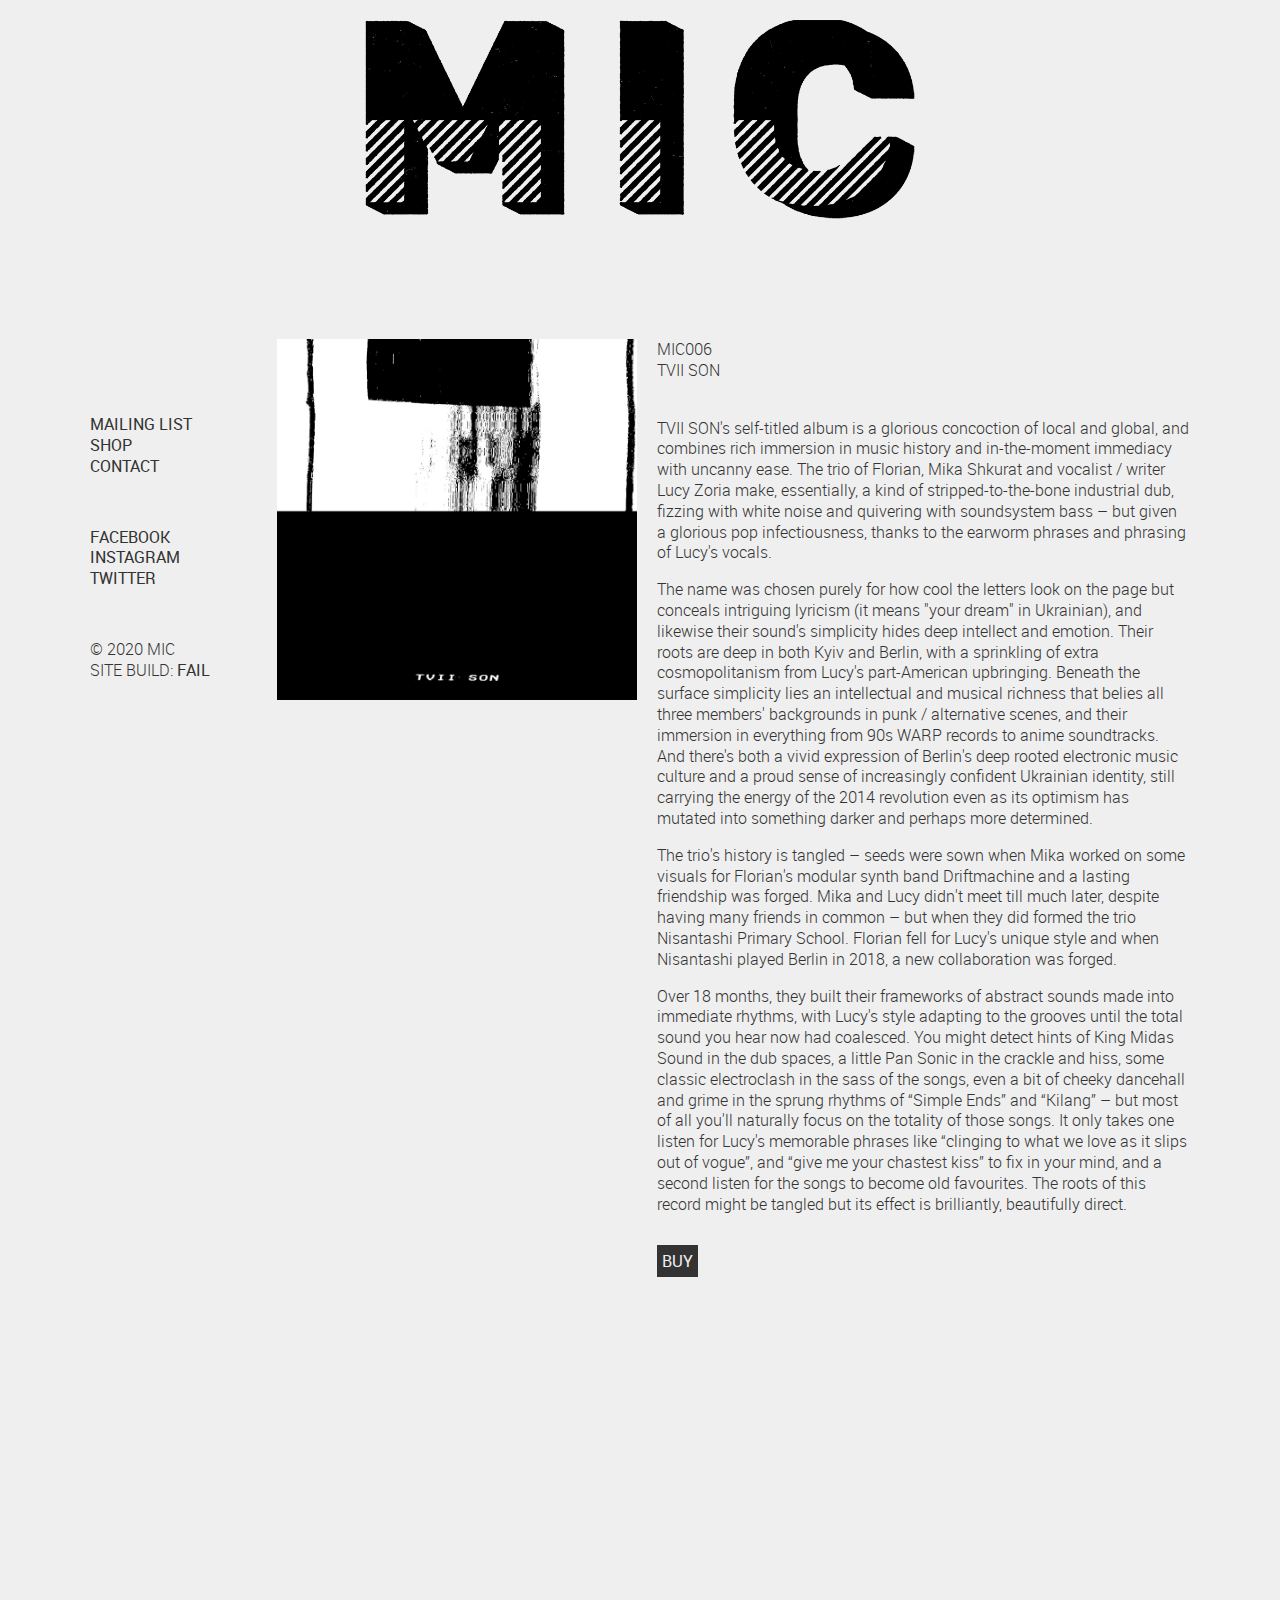
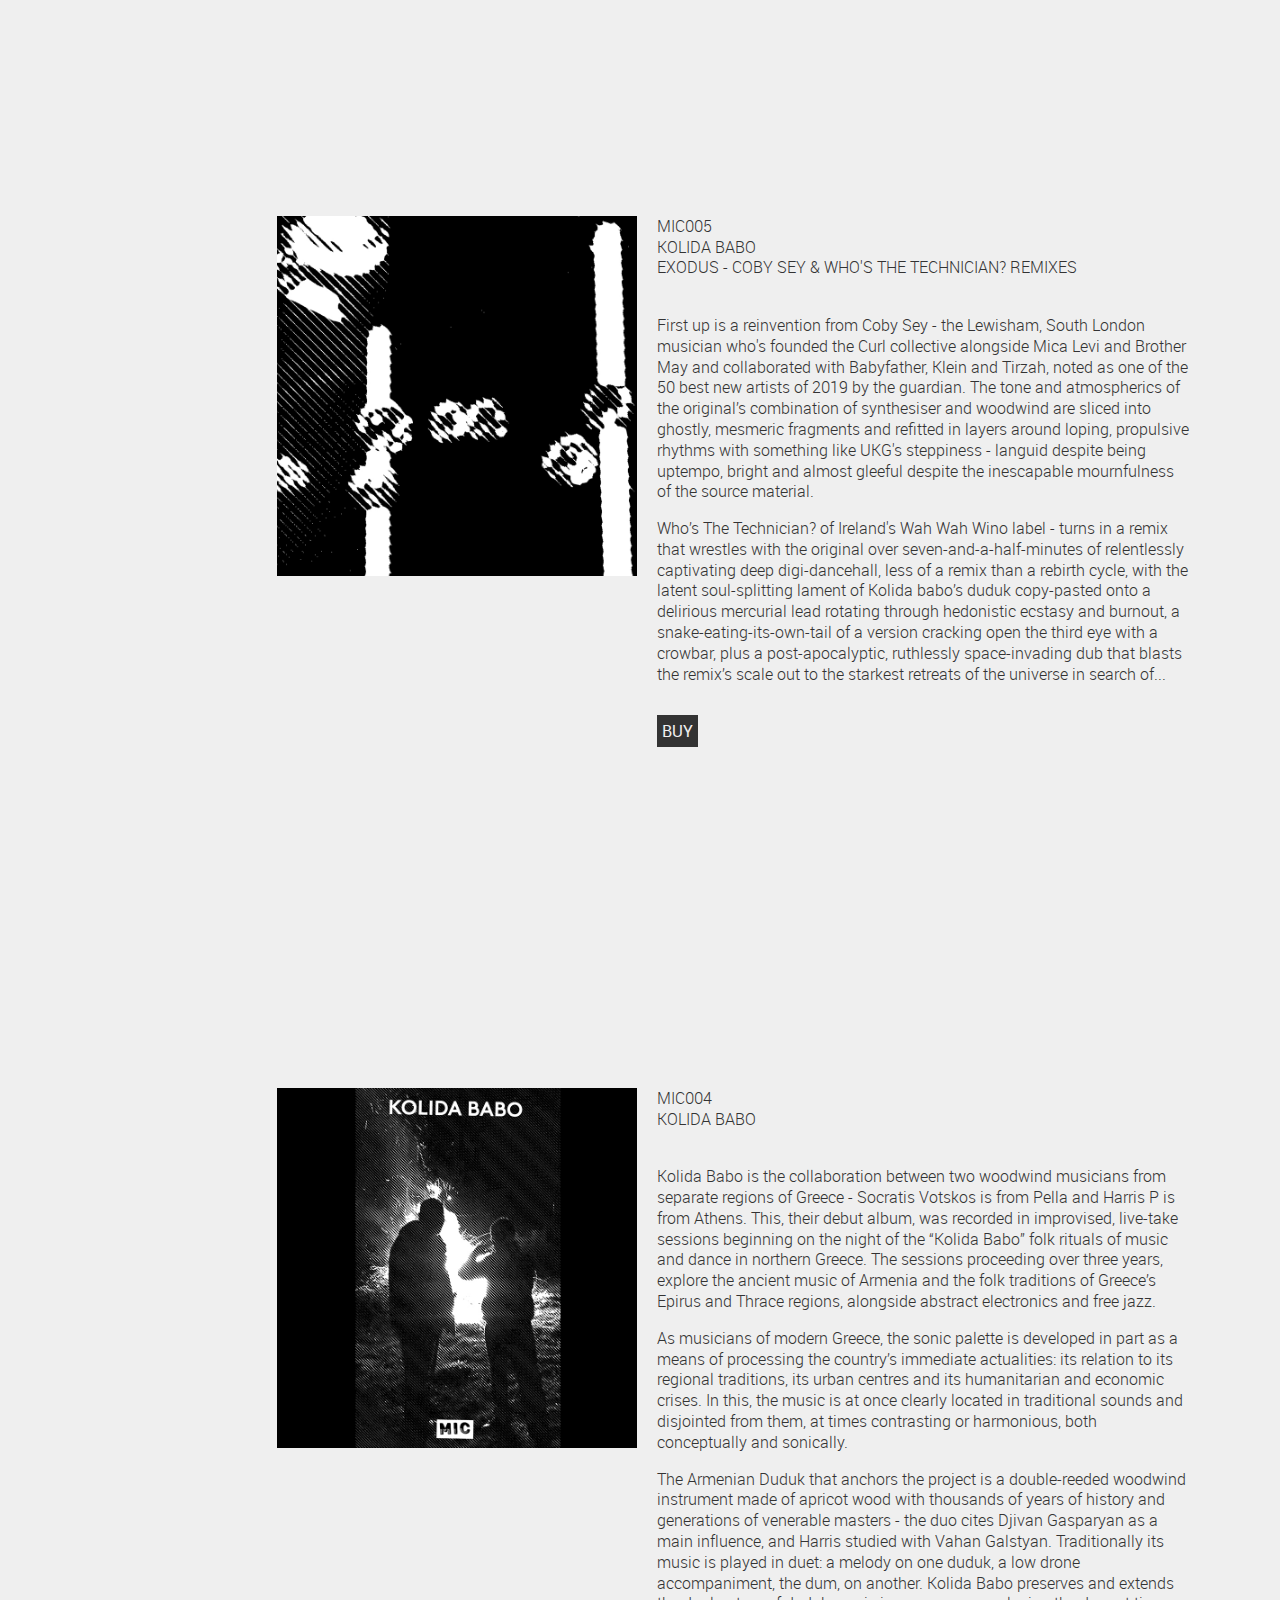
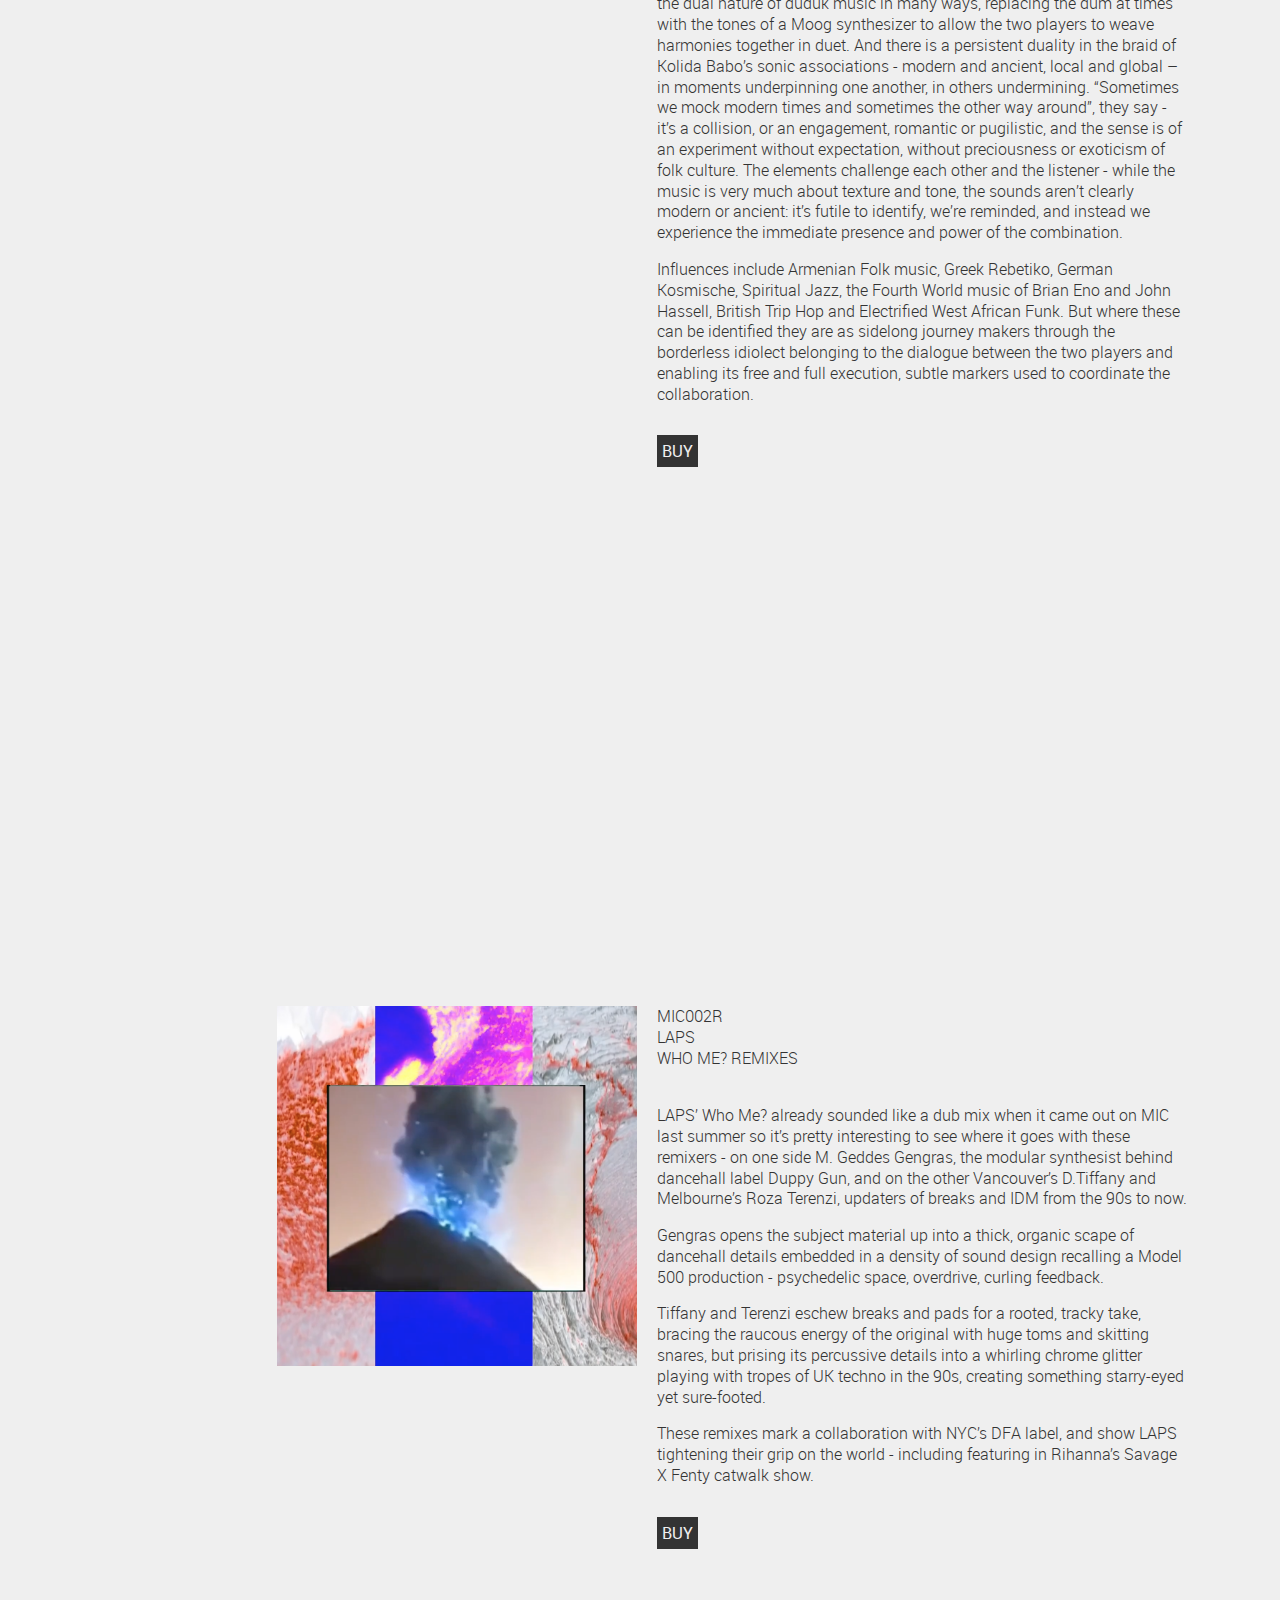
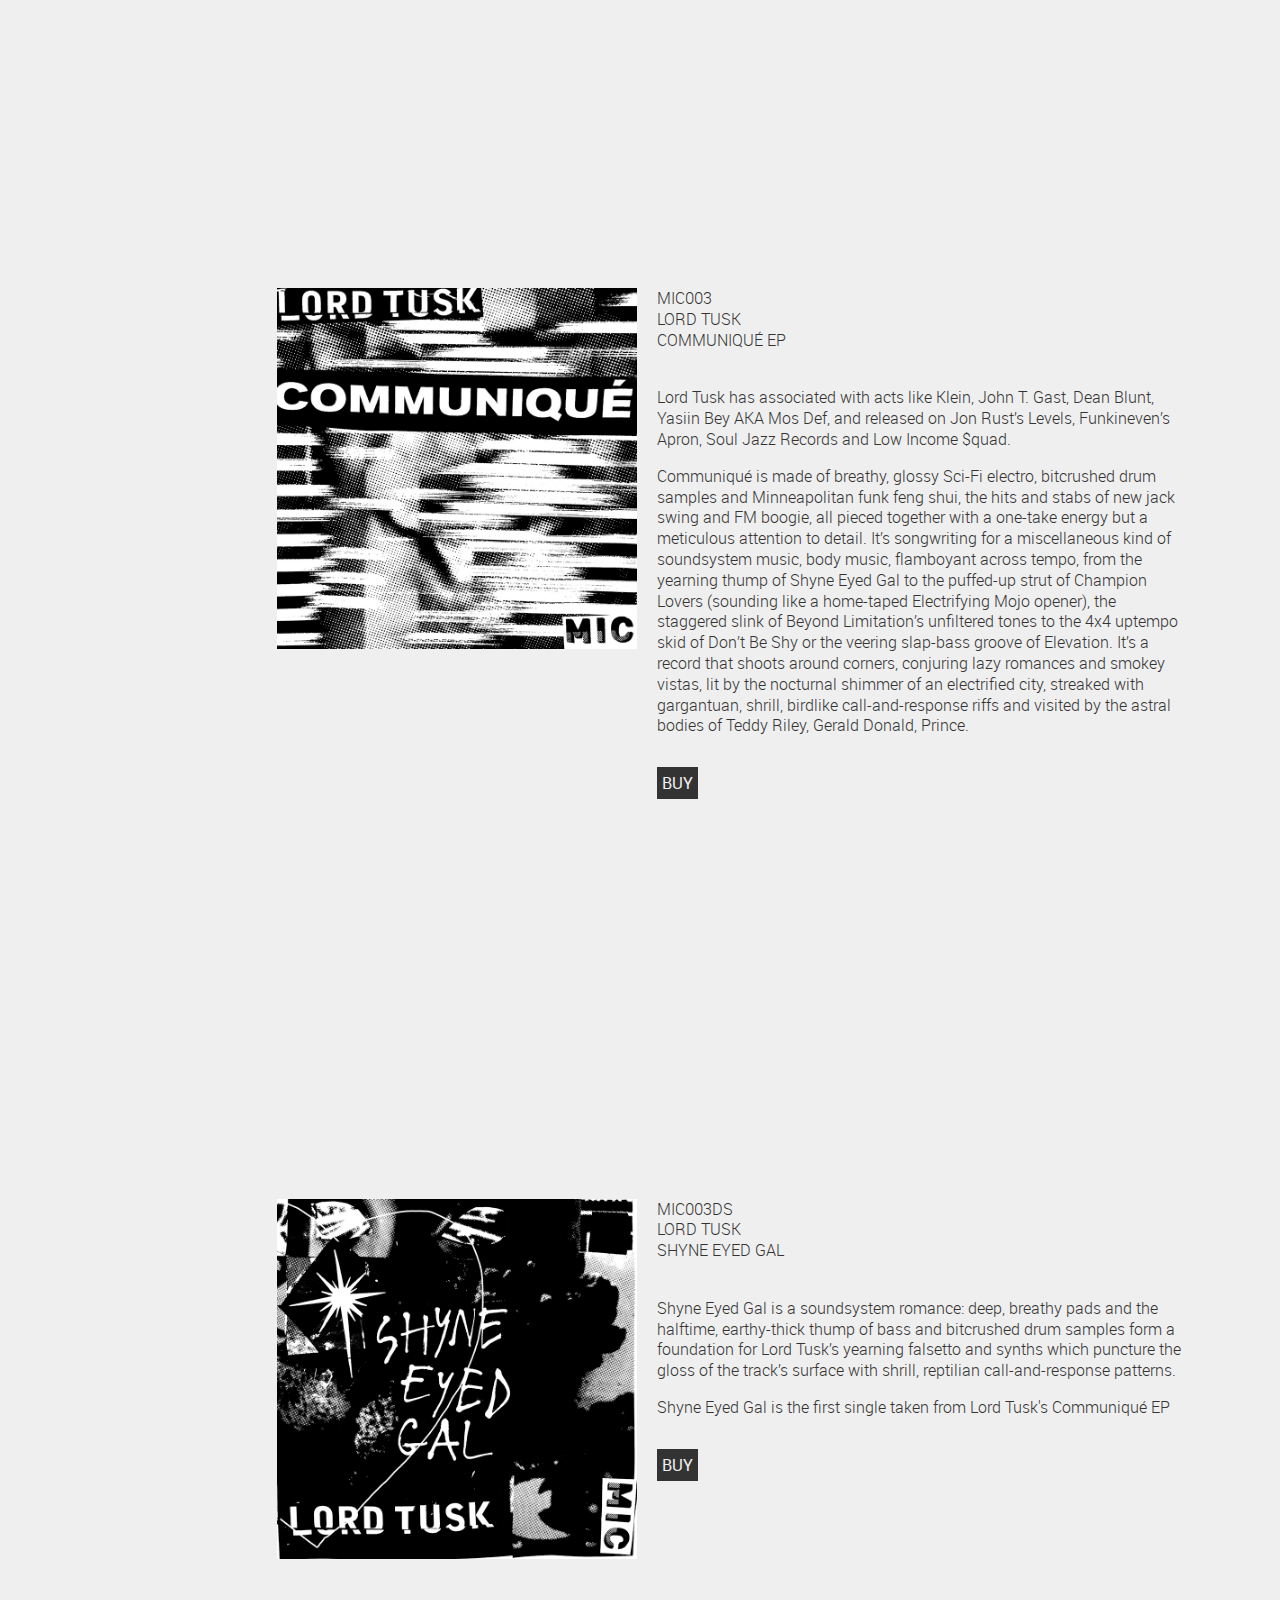
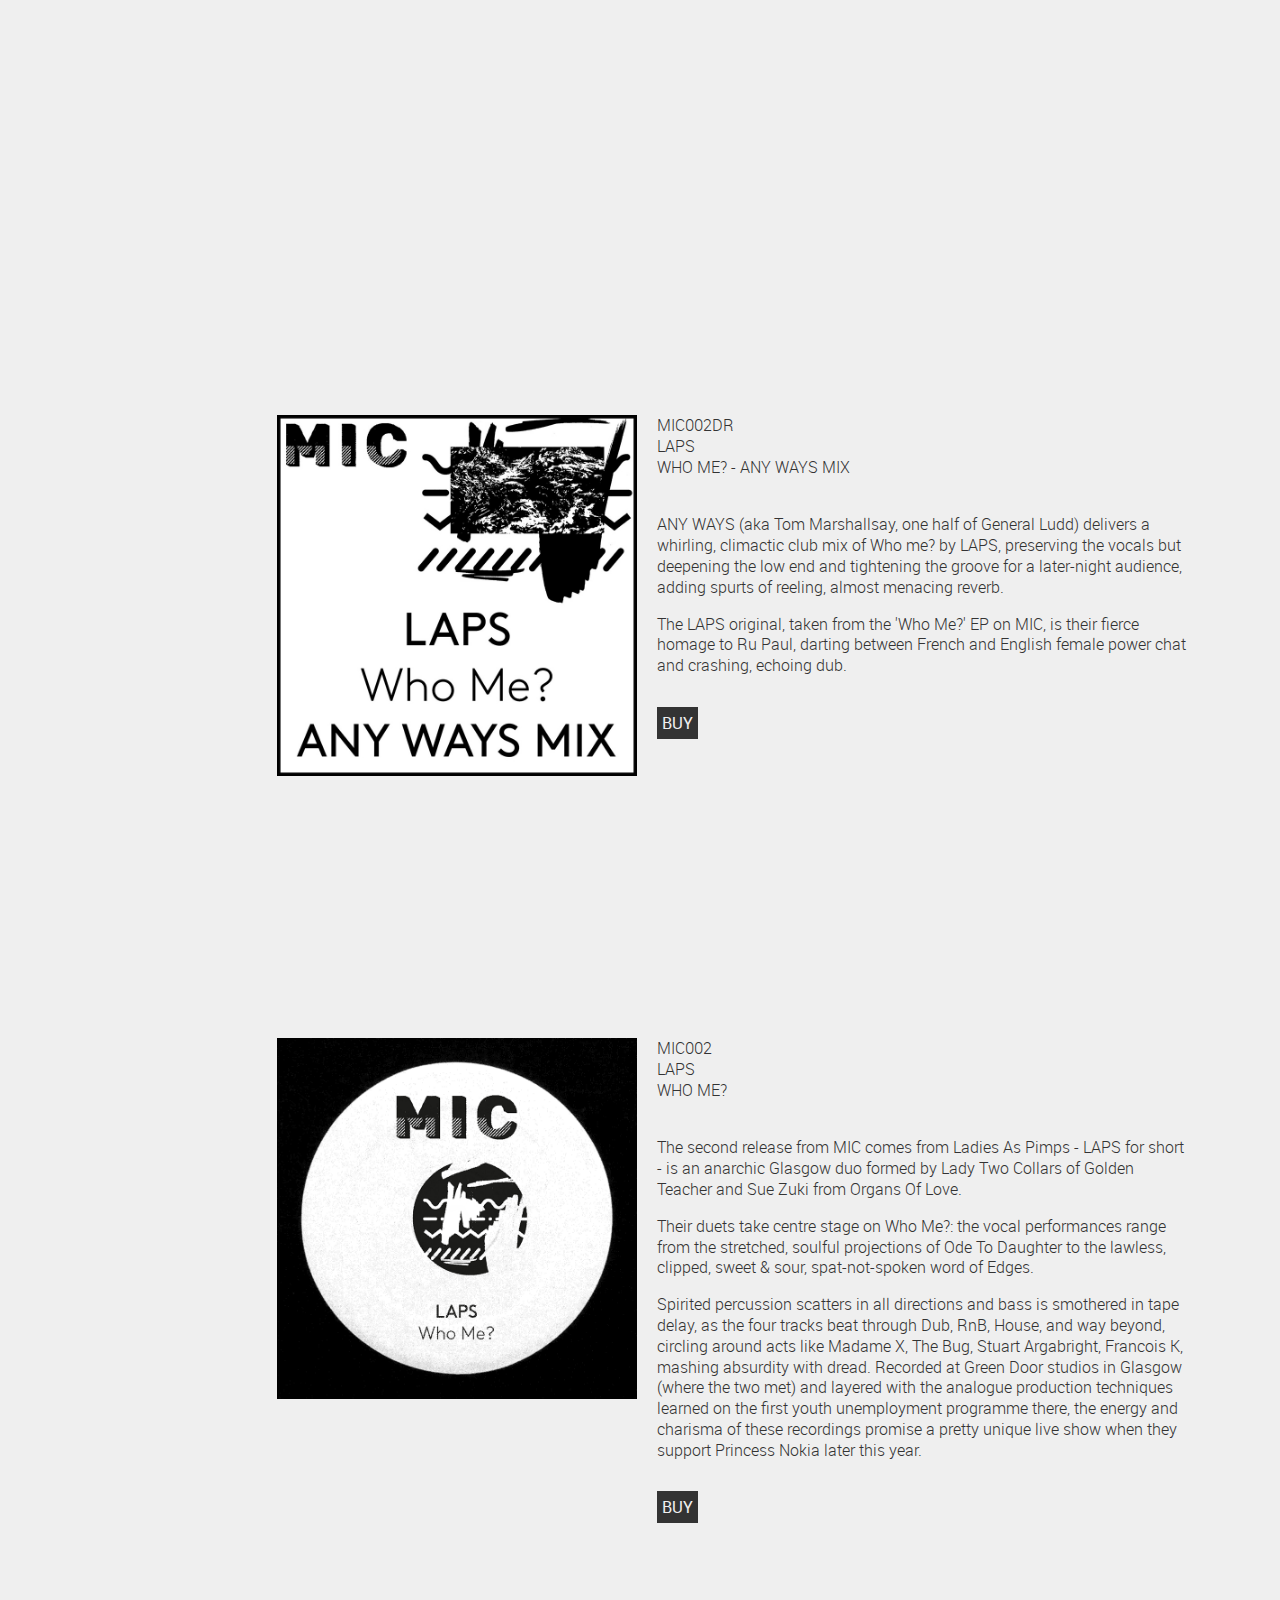
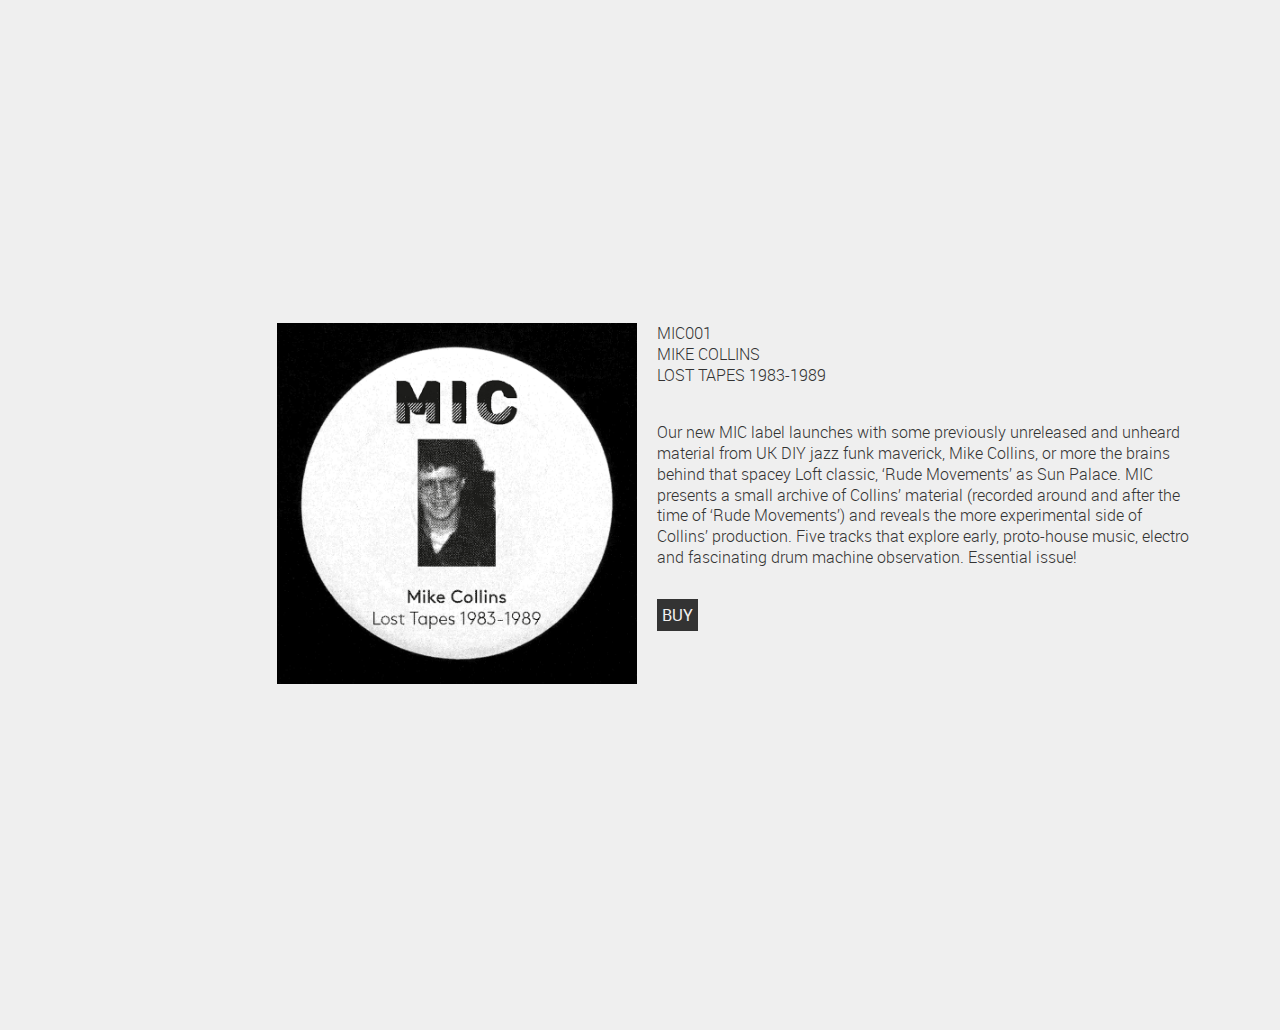
<file: index.html>
<!doctype html>
<html lang="en">
<head>

<meta http-equiv="X-UA-Compatible" content="IE=edge" />
<meta name="viewport" content="width=device-width, maximum-scale=1.0" />
<meta http-equiv="Content-Type" content="text/html;charset=UTF-8" />

<meta name="author" content="Nicole McKenzie" />
<meta name="description" content="Music Inspires Change, generally known as MIC, is an independent record label based in London, UK." />
<meta name="keywords" content="music inspires change, mic, bands, recording, records, independent, music, london record label,  sunpalace, sun palace, mike collins, laps, ladies as pimps, cherrie flava, post punk, electro, house, electronic, dub" />
<meta name="generator" content="MIC" />

<link rel="shortcut icon" href="assets/icons/favicon.ico" type="image/x-icon" />
<link rel="apple-touch-icon" sizes="57x57" href="assets/icons/apple-touch-icon-57x57.png" />
<link rel="apple-touch-icon" sizes="60x60" href="assets/icons/apple-touch-icon-60x60.png" />
<link rel="apple-touch-icon" sizes="72x72" href="assets/icons/apple-touch-icon-72x72.png" />
<link rel="apple-touch-icon" sizes="76x76" href="assets/icons/apple-touch-icon-76x76.png" />
<link rel="apple-touch-icon" sizes="114x114" href="assets/icons/apple-touch-icon-114x114.png" />
<link rel="apple-touch-icon" sizes="120x120" href="assets/icons/apple-touch-icon-120x120.png" />
<link rel="apple-touch-icon" sizes="144x144" href="assets/icons/apple-touch-icon-144x144.png" />
<link rel="apple-touch-icon" sizes="152x152" href="assets/icons/apple-touch-icon-152x152.png" />
<link rel="apple-touch-icon" sizes="180x180" href="assets/icons/apple-touch-icon-180x180.png" />
<link rel="icon" type="image/png" href="assets/icons/favicon-16x16.png" sizes="16x16" />
<link rel="icon" type="image/png" href="assets/icons/favicon-32x32.png" sizes="32x32" />
<link rel="icon" type="image/png" href="assets/icons/favicon-96x96.png" sizes="96x96" />
<link rel="icon" type="image/png" href="assets/icons/android-chrome-192x192.png" sizes="192x192" />
<meta name="msapplication-square70x70logo" content="assets/icons/smalltile.png" />
<meta name="msapplication-square150x150logo" content="assets/icons/mediumtile.png" />
<meta name="msapplication-wide310x150logo" content="assets/icons/widetile.png" />
<meta name="msapplication-square310x310logo" content="assets/icons/largetile.png" />

<link rel="stylesheet" type="text/css" href="assets/css/jquery.modal.min.css" />
<link rel="stylesheet" type="text/css" href="assets/css/musicinspireschange-min.css" />
<link rel="stylesheet" type="text/css" href="assets/css/musicinspireschange-max.css" />

<link rel="stylesheet" type="text/css" href="assets/css/jquery.modal.min.css" />
<link rel="stylesheet" type="text/css" href="assets/css/musicinspireschange-min.css" />
<link rel="stylesheet" type="text/css" href="assets/css/musicinspireschange-max.css" />
<link href="//cdn-images.mailchimp.com/embedcode/classic-10_7.css" rel="stylesheet" type="text/css">

<title>MIC</title>

<script src="https://ajax.googleapis.com/ajax/libs/jquery/3.1.0/jquery.min.js"></script>
<script src="assets/js/jquery.modal.min.js" type="text/javascript" charset="utf-8"></script>
<script>
(function(i,s,o,g,r,a,m){i['GoogleAnalyticsObject']=r;i[r]=i[r]||function(){
(i[r].q=i[r].q||[]).push(arguments)},i[r].l=1*new Date();a=s.createElement(o),
m=s.getElementsByTagName(o)[0];a.async=1;a.src=g;m.parentNode.insertBefore(a,m)
})(window,document,'script','https://www.google-analytics.com/analytics.js','ga');

ga('create', 'UA-89165474-1', 'auto');
ga('send', 'pageview');

</script>
</head>
<body class="container">


	<nav class="grid grid-pad">
	<figure class="col-12-12">
	<img src="assets/img/mic-nav-logo.png" alt="Music Inspires Change" />
	</figure>
	</nav>


	<main class="grid grid-pad">

		<div class="col-2-12">
		<aside>
		<p><a href="#mc_embed_signup" rel="modal:open">MAILING LIST</a> <br/>
		<a href="https://musicinspireschange.bandcamp.com">SHOP</a> <br/>
		<a href="mailto:micrecordsofficial@gmail.com">CONTACT</a></p>

		<p><a href="https://www.facebook.com/micrecordsofficial/">FACEBOOK</a><br/>
		<a href="https://www.instagram.com/micrecords/">INSTAGRAM</a><br/>
		<a href="https://twitter.com/recordsmic">TWITTER</a></p>

		<p class="mic-credits">&copy; 2020 MIC<br/>
		SITE BUILD: <a href="http://designbyfail.com">FAIL</a></p>
		</aside>
		</div>
		
		<div class="col-10-12">
			<article> <!-- Copy and paste from here.... -->

				<div class="col-5-12">
				<figure><img src="assets/img/mic-mic006-stamp.jpg" alt="Tvii Son" /></figure>
				</div>
	
				<div class="col-7-12">
				MIC006<br/>
				TVII SON<br/>
				<br/>

				<p>TVII SON's self-titled album is a glorious concoction of local and global, and combines rich immersion in music history and in-the-moment immediacy with uncanny ease. The trio of Florian, Mika Shkurat and vocalist / writer Lucy Zoria make, essentially, a kind of stripped-to-the-bone industrial dub, fizzing with white noise and quivering with soundsystem bass – but given a glorious pop infectiousness, thanks to the earworm phrases and phrasing of Lucy's vocals.</p>
				
				<p>The name was chosen purely for how cool the letters look on the page but conceals intriguing lyricism (it means "your dream" in Ukrainian), and likewise their sound's simplicity hides deep intellect and emotion. Their roots are deep in both Kyiv and Berlin, with a sprinkling of extra cosmopolitanism from Lucy's part-American upbringing. Beneath the surface simplicity lies an intellectual and musical richness that belies all three members' backgrounds in punk / alternative scenes, and their immersion in everything from 90s WARP records to anime soundtracks. And there's both a vivid expression of Berlin's deep rooted electronic music culture and a proud sense of increasingly confident Ukrainian identity, still carrying the energy of the 2014 revolution even as its optimism has mutated into something darker and perhaps more determined.</p>

				<p>The trio's history is tangled – seeds were sown when Mika worked on some visuals for Florian's modular synth band Driftmachine and a lasting friendship was forged. Mika and Lucy didn't meet till much later, despite having many friends in common – but when they did formed the trio Nisantashi Primary School. Florian fell for Lucy's unique style and when Nisantashi played Berlin in 2018, a new collaboration was forged.<p>
					
				<p>Over 18 months, they built their frameworks of abstract sounds made into immediate rhythms, with Lucy's style adapting to the grooves until the total sound you hear now had coalesced. You might detect hints of King Midas Sound in the dub spaces, a little Pan Sonic in the crackle and hiss, some classic electroclash in the sass of the songs, even a bit of cheeky dancehall and grime in the sprung rhythms of “Simple Ends” and “Kilang” – but most of all you'll naturally focus on the totality of those songs. It only takes one listen for Lucy's memorable phrases like “clinging to what we love as it slips out of vogue”, and “give me your chastest kiss” to fix in your mind, and a second listen for the songs to become old favourites. The roots of this record might be tangled but its effect is brilliantly, beautifully direct.</p>
				<br/>
				<a href="http://tviison.bandcamp.com/album/tvii-son">BUY</a>	
				<br/>
				<iframe style="border: 0; width: 100%; height: 439px;" src="https://bandcamp.com/EmbeddedPlayer/album=4101269728/size=large/bgcol=ffffff/linkcol=0687f5/artwork=none/transparent=true/tracklist=true/tracks=637708413,3210900998,3485579792,4291206337,2821998010/esig=f4c50a514912cf5889d704bef4211029/" seamless><a href="http://tviison.bandcamp.com/album/tvii-son">Tvii Son by Tvii Son</a></iframe>
				
				</div>
		
			</article> <!-- ...to here for a new release -->

		<article> <!-- Copy and paste from here.... -->

			<div class="col-5-12">
			<figure><img src="assets/img/mic-mic005-stamp.jpg" alt="Kolida Babo" /></figure>
			</div>

			<div class="col-7-12">
			MIC005<br/>
			KOLIDA BABO<br/>
			EXODUS - COBY SEY & WHO'S THE TECHNICIAN? REMIXES<br/>
			<br/>

			<p>First up is a reinvention from Coby Sey - the Lewisham, South London musician who's founded the Curl collective alongside Mica Levi and Brother May and collaborated with Babyfather, Klein and Tirzah, noted as one of the 50 best new artists of 2019 by the guardian. The tone and atmospherics of the original’s combination of synthesiser and woodwind are sliced into ghostly, mesmeric fragments and refitted in layers around loping, propulsive rhythms with something like UKG's steppiness - languid despite being uptempo, bright and almost gleeful despite the inescapable mournfulness of the source material.</p>

			<p>Who’s The Technician? of Ireland's Wah Wah Wino label - turns in a remix that wrestles with the original over seven-and-a-half-minutes of relentlessly captivating deep digi-dancehall, less of a remix than a rebirth cycle, with the latent soul-splitting lament of Kolida babo’s duduk copy-pasted onto a delirious mercurial lead rotating through hedonistic ecstasy and burnout, a snake-eating-its-own-tail of a version cracking open the third eye with a crowbar, plus a post-apocalyptic, ruthlessly space-invading dub that blasts the remix’s scale out to the starkest retreats of the universe in search of...</p>

			<br/>
			<a href="https://kolidababo.bandcamp.com/album/exodus-coby-sey-whos-the-technician-remixes">BUY</a>	
			<br/>
			<iframe style="border: 0; width: 100%; height: 241px;" src="https://bandcamp.com/EmbeddedPlayer/album=79484069/size=large/bgcol=ffffff/linkcol=0687f5/artwork=none/transparent=true/" seamless><a href="http://kolidababo.bandcamp.com/album/exodus-coby-sey-whos-the-technician-remixes">Exodus (Coby Sey &amp; Who&#39;s The Technician? Remixes) by Kolida Babo</a></iframe>
			
			</div>
	
		</article> <!-- ...to here for a new release -->

		<article> <!-- Copy and paste from here.... -->
			<div class="col-5-12">
			<figure><img src="assets/img/mic-mic004-stamp.jpg" alt="Kolida Babo" /></figure>
			</div>

			<div class="col-7-12">
			MIC004<br/>
			KOLIDA BABO<br/>
			<br/>
			
			<p>Kolida Babo is the collaboration between two woodwind musicians from separate regions of Greece - Socratis Votskos is from Pella and Harris P is from Athens. This, their debut album, was recorded in improvised, live-take sessions beginning on the night of the “Kolida Babo” folk rituals of music and dance in northern Greece. The sessions proceeding over three years, explore the ancient music of Armenia and the folk traditions of Greece’s Epirus and Thrace regions, alongside abstract electronics and free jazz.</p>

			<p>As musicians of modern Greece, the sonic palette is developed in part as a means of processing the country’s immediate actualities: its relation to its regional traditions, its urban centres and its humanitarian and economic crises. In this, the music is at once clearly located in traditional sounds and disjointed from them, at times contrasting or harmonious, both conceptually and sonically.</p>
			
			<p>The Armenian Duduk that anchors the project is a double-reeded woodwind instrument made of apricot wood with thousands of years of history and generations of venerable masters - the duo cites Djivan Gasparyan as a main influence, and Harris studied with Vahan Galstyan. Traditionally its music is played in duet: a melody on one duduk, a low drone accompaniment, the dum, on another. Kolida Babo preserves and extends the dual nature of duduk music in many ways, replacing the dum at times with the tones of a Moog synthesizer to allow the two players to weave harmonies together in duet. And there is a persistent duality in the braid of Kolida Babo’s sonic associations - modern and ancient, local and global – in moments underpinning one another, in others undermining. “Sometimes we mock modern times and sometimes the other way around”, they say - it’s a collision, or an engagement, romantic or pugilistic, and the sense is of an experiment without expectation, without preciousness or exoticism of folk culture. The elements challenge each other and the listener - while the music is very much about texture and tone, the sounds aren’t clearly modern or ancient: it’s futile to identify, we’re reminded, and instead we experience the immediate presence and power of the combination.</p>

			<p>Influences include Armenian Folk music, Greek Rebetiko, German Kosmische, Spiritual Jazz, the Fourth World music of Brian Eno and John Hassell, British Trip Hop and Electrified West African Funk. But where these can be identified they are as sidelong journey makers through the borderless idiolect belonging to the dialogue between the two players and enabling its free and full execution, subtle markers used to coordinate the collaboration.</p>			

			<br/>
			<a href="https://kolidababo.bandcamp.com/album/kolida-babo">BUY</a>	
			<br/>
			<iframe style="border: 0; width: 100%; height: 439px;" src="https://bandcamp.com/EmbeddedPlayer/album=1123917435/size=large/bgcol=ffffff/linkcol=0687f5/artwork=none/transparent=true/" seamless><a href="http://kolidababo.bandcamp.com/album/kolida-babo">Kolida Babo by Kolida Babo</a></iframe>
			
			</div>

		</article> <!-- ...to here for a new release -->
			
		<article> <!-- Copy and paste from here.... -->
			<div class="col-5-12">
			<figure><img src="assets/img/mic-mic002r-stamp.png" alt="Laps" /></figure>
			</div>

			<div class="col-7-12">
			MIC002R<br/>
			LAPS<br/>
			WHO ME? REMIXES<br/>
			<br/>

			<p>LAPS’ Who Me? already sounded like a dub mix when it came out on MIC last summer so it’s pretty interesting to see where it goes with these remixers - on one side M. Geddes Gengras, the modular synthesist behind dancehall label Duppy Gun, and on the other Vancouver’s D.Tiffany and Melbourne’s Roza Terenzi, updaters of breaks and IDM from the 90s to now.</p>

			<p>Gengras opens the subject material up into a thick, organic scape of dancehall details embedded in a density of sound design recalling a Model 500 production - psychedelic space, overdrive, curling feedback.</p>

			<p>Tiffany and Terenzi eschew breaks and pads for a rooted, tracky take, bracing the raucous energy of the original with huge toms and skitting snares, but prising its percussive details into a whirling chrome glitter playing with tropes of UK techno in the 90s, creating something starry-eyed yet sure-footed.</p>

			<p>These remixes mark a collaboration with NYC’s DFA label, and show LAPS tightening their grip on the world - including featuring in Rihanna’s Savage X Fenty catwalk show.</p>

			<br/>
			<a href="https://musicinspireschange.bandcamp.com">BUY</a>	
			<br/>
			<iframe style="border: 0; width: 100%; height: 240px;"src="https://bandcamp.com/EmbeddedPlayer/album=1254295206/size=large/bgcol=ffffff/linkcol=0687f5/artwork=none/transparent=true/tracklist=true/tracks=3734310820,652158034/esig=f471f75d1fc1a56a69707c14335444bf/"seamless><a href="http://laps.bandcamp.com/album/who-me-remixes-excl-north-america">Who Me? Remixes (excl. North America) by LAPS</a></iframe>
			</div>

		</article> <!-- ...to here for a new release -->
		
		<article> <!-- Copy and paste from here.... -->
			<div class="col-5-12">
			<figure><img src="assets/img/mic-mic003-stamp.png" alt="Lord Tusk" /></figure>
			</div>

			<div class="col-7-12">
			MIC003<br/>
			LORD TUSK<br/>
			COMMUNIQUÉ EP  <br/>
			<br/>

			<p>Lord Tusk has associated with acts like Klein, John T. Gast, Dean Blunt, Yasiin Bey AKA Mos Def, and released on Jon Rust’s Levels, Funkineven’s Apron, Soul Jazz Records and Low Income $quad.</p>

			<p>Communiqué is made of breathy, glossy Sci-Fi electro, bitcrushed drum samples and Minneapolitan funk feng shui, the hits and stabs of new jack swing and FM boogie, all pieced together with a one-take energy but a meticulous attention to detail. It’s songwriting for a miscellaneous kind of soundsystem music, body music, flamboyant across tempo, from the yearning thump of Shyne Eyed Gal to the puffed-up strut of Champion Lovers (sounding like a home-taped Electrifying Mojo opener), the staggered slink of Beyond Limitation’s unfiltered tones to the 4x4 uptempo skid of Don’t Be Shy or the veering slap-bass groove of Elevation. It’s a record that shoots around corners, conjuring lazy romances and smokey vistas, lit by the nocturnal shimmer of an electrified city, streaked with gargantuan, shrill, birdlike call-and-response riffs and visited by the astral bodies of Teddy Riley, Gerald Donald, Prince.</p>

			<br/>
			<a href="https://musicinspireschange.bandcamp.com">BUY</a>	
			<br/>
			<iframe style="border: 0; width: 100%; height: 300px;" src="https://bandcamp.com/EmbeddedPlayer/album=3345563755/size=large/bgcol=ffffff/linkcol=0687f5/artwork=none/transparent=true/tracklist=true/tracks=2074051875,1429192637,2726217895,3884682835,2500986067/esig=d5fc6bc9c9044d96a33cd95cc85712b3/" seamless><a href="http://lordtusk.bandcamp.com/album/communiqu-ep-2">Communiqué ep by LORD TUSK</a></iframe>

			</div>

		</article> <!-- ...to here for a new release -->


		<article> <!-- Copy and paste from here.... -->
			<div class="col-5-12">
			<figure><img src="assets/img/mic-mic003ds-stamp.png" alt="Lord Tusk" /></figure>
			</div>

			<div class="col-7-12">
			MIC003DS<br/>
			LORD TUSK<br/>
			SHYNE EYED GAL<br/>
			<br/>

			<p>Shyne Eyed Gal is a soundsystem romance: deep, breathy pads and the halftime, earthy-thick thump of bass and bitcrushed drum samples form a foundation for Lord Tusk’s yearning falsetto and synths which puncture the gloss of the track’s surface with shrill, reptilian call-and-response patterns.</p>

			<p>Shyne Eyed Gal is the first single taken from Lord Tusk's Communiqué EP</p>

			<br/>
			<a href="https://musicinspireschange.bandcamp.com">BUY</a>	
			<br/>
			<iframe style="border: 0; width: 100%; height: 435px;" src="https://bandcamp.com/VideoEmbed?track=2074051875&bgcol=ffffff&linkcol=0687f5" mozallowfullscreen="1" webkitallowfullscreen="1" allowfullscreen="1" seamless></iframe>

			</div>

		</article> <!-- ...to here for a new release -->

		<article> <!-- Copy and paste from here.... -->
			<div class="col-5-12">
			<figure><img src="assets/img/mic-mic002dr-stamp.png" alt="Laps" /></figure>
			</div>

			<div class="col-7-12">
			MIC002DR<br/>
			LAPS<br/>
			WHO ME? - ANY WAYS MIX<br/>
			<br/>

			<p>ANY WAYS (aka Tom Marshallsay, one half of General Ludd) delivers a whirling, climactic club mix of Who me? by LAPS, preserving the vocals but deepening the low end and tightening the groove for a later-night audience, adding spurts of reeling, almost menacing reverb.</p> 

			<p>The LAPS original, taken from the 'Who Me?' EP on MIC, is their fierce homage to Ru Paul, darting between French and English female power chat and crashing, echoing dub.</p>

			<br/>
			<a href="https://musicinspireschange.bandcamp.com">BUY</a>	
			<br/>
			<iframe style="border: 0; width: 100%; height: 200px;" src="https://bandcamp.com/EmbeddedPlayer/track=2764482065/size=large/bgcol=ffffff/linkcol=0687f5/tracklist=false/artwork=none/transparent=true/" seamless><a href="http://laps.bandcamp.com/track/who-me-any-ways-mix">WHO ME? - ANY WAYS MIX by LAPS</a></iframe>
			</div>

		</article> <!-- ...to here for a new release -->

		<article> <!-- Copy and paste from here.... -->
			<div class="col-5-12">
			<figure><img src="assets/img/mic-mic002-stamp.png" alt="Laps" /></figure>
			</div>

			<div class="col-7-12">
			MIC002<br/>
			LAPS<br/>
			WHO ME?<br/>
			<br/>

			<p>The second release from MIC comes from Ladies As Pimps - LAPS for short - is an anarchic Glasgow duo formed by Lady Two Collars of Golden Teacher and Sue Zuki from Organs Of Love.</p>

			<p>Their duets take centre stage on Who Me?: the vocal performances range from the stretched, soulful projections of Ode To Daughter to the lawless, clipped, sweet &amp; sour, spat-not-spoken word of Edges.</p>

			<p>Spirited percussion scatters in all directions and bass is smothered in tape delay, as the four tracks beat through Dub, RnB, House, and way beyond, circling around acts like Madame X, The Bug, Stuart Argabright, Francois K, mashing absurdity with dread. Recorded at Green Door studios in Glasgow (where the two met) and layered with the analogue production techniques learned on the first youth unemployment programme there, the energy and charisma of these recordings promise a pretty unique live show when they support Princess Nokia later this year.</p>

			<br/>
			<a href="https://musicinspireschange.bandcamp.com">BUY</a>	
			<br/>
			<iframe style="border: 0; width: 100%; height: 300px;" src="https://bandcamp.com/EmbeddedPlayer/album=2742156133/size=large/bgcol=ffffff/linkcol=0687f5/artwork=none/transparent=true/" seamless><a href="http://laps.bandcamp.com/album/who-me">Who Me? by LAPS</a></iframe>
			</div>

		</article> <!-- ...to here for a new release -->

		<article> <!-- Copy and paste from here.... -->
			<div class="col-5-12">
			<figure><img src="assets/img/mic-mic001-stamp.png" alt="Mike Collins" /></figure>
			</div>

			<div class="col-7-12">
			MIC001<br/>
			MIKE COLLINS<br/>
			LOST TAPES 1983-1989<br/>
			<br/>
			<p>Our new MIC label launches with some previously unreleased and unheard material from UK DIY jazz funk maverick, Mike Collins, or more the brains behind that spacey Loft classic, ‘Rude Movements’ as Sun Palace. MIC presents a small archive of Collins’ material (recorded around and after the time of ‘Rude Movements’) and reveals the more experimental side of Collins’ production. Five tracks that explore early, proto-house music, electro and fascinating drum machine observation. Essential issue!</p>
			<br/>
			<a href="https://musicinspireschange.bandcamp.com">BUY</a>	
			<br/>
			<iframe style="border: 0; width: 100%; height: 300px;" src="https://bandcamp.com/EmbeddedPlayer/album=2745319046/size=large/bgcol=ffffff/linkcol=0687f5/artwork=none/transparent=true/" seamless><a href="http://sunpalace.bandcamp.com/album/lost-tapes-1983-1989">Lost Tapes 1983 -1989 by Mike Collins / SunPalace</a></iframe>
			</div>

		</article> <!-- ...to here for a new release -->

		</div>

	</main>

	<!-- Begin MailChimp Signup Form -->
	<div id="mc_embed_signup" style="display:none;">
	<form action="//musicinspireschange.us13.list-manage.com/subscribe/post?u=c27d8c40e5b743511bc2e3eb4&amp;id=39fc35f984" method="post" id="mc-embedded-subscribe-form" name="mc-embedded-subscribe-form" class="validate" target="_blank" novalidate>
	    <div id="mc_embed_signup_scroll">
	    <h2>Subscribe to our mailing list</h2>
	<div class="indicates-required"><span class="asterisk">*</span> indicates required</div>
	<div class="mc-field-group">
	    <label for="mce-EMAIL">Email Address  <span class="asterisk">*</span>
	</label>
	    <input type="email" value="" name="EMAIL" class="required email" id="mce-EMAIL">
	</div>
	<div class="mc-field-group">
	    <label for="mce-FNAME">First Name </label>
	    <input type="text" value="" name="FNAME" class="" id="mce-FNAME">
	</div>
	<div class="mc-field-group input-group">
	    <strong>Email Format </strong>
	    <ul><li><input type="radio" value="html" name="EMAILTYPE" id="mce-EMAILTYPE-0"><label for="mce-EMAILTYPE-0">html</label></li>
	<li><input type="radio" value="text" name="EMAILTYPE" id="mce-EMAILTYPE-1"><label for="mce-EMAILTYPE-1">text</label></li>
	</ul>
	</div>
	    <div id="mce-responses" class="clear">
	        <div class="response" id="mce-error-response" style="display:none"></div>
	        <div class="response" id="mce-success-response" style="display:none"></div>
	    </div>    <!-- real people should not fill this in and expect good things - do not remove this or risk form bot signups-->
	    <div style="position: absolute; left: -5000px;" aria-hidden="true"><input type="text" name="b_c27d8c40e5b743511bc2e3eb4_39fc35f984" tabindex="-1" value=""></div>
	    <div class="clear"><input type="submit" value="Subscribe" name="subscribe" id="mc-embedded-subscribe" class="button"></div>
	    </div>
	</form>
	</div>
	<script type='text/javascript' src='//s3.amazonaws.com/downloads.mailchimp.com/js/mc-validate.js'></script><script type='text/javascript'>(function($) {window.fnames = new Array(); window.ftypes = new Array();fnames[0]='EMAIL';ftypes[0]='email';fnames[1]='FNAME';ftypes[1]='text';}(jQuery));var $mcj = jQuery.noConflict(true);</script>
	<!--End mc_embed_signup-->
	
</body>
</html>
</file>
<file: assets/css/musicinspireschange-min.css>
9	html,body,div,span,object,iframe,h1,h2,h3,h4,h5,h6,p,blockquote,pre,abbr,address,cite,code,del,dfn,em,img,ins,kbd,q,samp,small,strong,sub,sup,var,b,i,dl,dt,dd,ol,ul,li,fieldset,form,label,legend,table,caption,tbody,tfoot,thead,tr,th,td,article,aside,canvas,details,figcaption,figure,footer,header,hgroup,menu,nav,section,summary,time,mark,audio,video{margin:0;padding:0;border:0;outline:0;font-size:100%;vertical-align:baseline;background:transparent} body{line-height:1} article,aside,details,figcaption,figure,footer,header,hgroup,menu,nav,section{display:block} nav ul{list-style:none} blockquote,q{quotes:none} blockquote:before,blockquote:after,q:before,q:after{content:none} a{margin:0;padding:0;font-size:100%;vertical-align:baseline;background:transparent} ins{background-color:#ff9;color:#000;text-decoration:none} mark{background-color:#ff9;color:#000;font-style:italic;font-weight:bold} del{text-decoration:line-through} abbr[title],dfn[title]{border-bottom:1px dotted;cursor:help} table{border-collapse:collapse;border-spacing:0} hr{display:block;height:1px;border:0;border-top:1px solid #ccc;margin:1em 0;padding:0} input,select{vertical-align:middle} /* Simple Grid Learn More - http://dallasbass.com/simple-grid-a-lightweight-responsive-css-grid/ Project Page - http://thisisdallas.github.com/Simple-Grid/ Author - Dallas Bass Site - dallasbass.com */ *, *:after, *:before {-webkit-box-sizing: border-box; -moz-box-sizing: border-box; box-sizing: border-box; } body {margin: 0px; } [class*='col-'] {float: left; padding-right: 20px; } [class*='col-']:last-of-type {padding-right: 0px; } .grid {width: 100%; max-width: 1140px; min-width: 755px; margin: 0 auto; overflow: hidden; } .grid:after {content: ""; display: table; clear: both; } .grid-pad {padding: 20px 0 0px 20px; } .grid-pad > [class*='col-']:last-of-type {padding-right: 20px; } .push-right {float: right; } /* Content Columns */ .col-1-1 {width: 100%; } .col-2-3, .col-8-12 {width: 66.66%; } .col-1-2, .col-6-12 {width: 50%; } .col-1-3, .col-4-12 {width: 33.33%; } .col-1-4, .col-3-12 {width: 25%; } .col-1-5 {width: 20%; } .col-1-6, .col-2-12 {width: 16.667%; } .col-1-7 {width: 14.28%; } .col-1-8 {width: 12.5%; } .col-1-9 {width: 11.1%; } .col-1-10 {width: 10%; } .col-1-11 {width: 9.09%; } .col-1-12 {width: 8.33% } /* Layout Columns */ .col-11-12 {width: 91.66% } .col-10-12 {width: 83.333%; } .col-9-12 {width: 75%; } .col-5-12 {width: 41.66%; } .col-7-12 {width: 58.33% } @media handheld, only screen and (max-width: 767px) {.grid {width: 100%; min-width: 0; margin-left: 0px; margin-right: 0px; padding-left: 0px; padding-right: 0px; } [class*='col-'] {width: auto; float: none; margin-left: 0px; margin-right: 0px; margin-top: 10px; margin-bottom: 10px; padding-left: 20px; padding-right: 20px; } } @font-face {font-family: 'robotolight'; src: url('../webfonts/roboto-light-webfont.woff2') format('woff2'), url('../webfonts/roboto-light-webfont.woff') format('woff'); font-weight: normal; font-style: normal; } @font-face {font-family: 'robotoregular'; src: url('../webfonts/roboto-regular-webfont.woff2') format('woff2'), url('../webfonts/roboto-regular-webfont.woff') format('woff'); font-weight: normal; font-style: normal; }
</file>
<file: assets/css/musicinspireschange-max.css>
/* Music Insipires Change CSS v1.0 | (c) 2016 by Sheikh Ahmed */


/* MASTER STYLES */
body {
	background-color: #efefef;
}

nav figure {	
	margin-bottom: 100px;
	width: 100%;
}

nav img {	
	width: 50%;
	margin: 0 auto;
	display: block;
}

main {
	display: block;
	min-height: 500px;
	line-height: 1.3em;
	font-size: 1em;
	font-family: "robotolight", Helvetica, Arial, sans-serif;
	color: #333;
	margin-bottom: 50px;
}

article {
	display: block;
	clear: both;
	padding-bottom: 100px;
	float: left;
}

img {
	width: 100%;
	max-width: 100%;
}


figure { 
	display: block;
	width: 100%;
	margin: 0 auto; 
	text-align: center;
}
	
a {
	color: #333;
	text-decoration: none;
	line-height: 1em;
	font-family: "robotoregular", Helvetica, Arial, sans-serif;
}

a:hover {
	background: #333;
	color: #fff;
	text-decoration: none;
}

article a {
	padding: 5px;
	color: #efefef;
	background: #333;
	text-decoration: none;
	line-height: 1em;
	font-family: "robotoregular", Helvetica, Arial, sans-serif;
}

article a:hover {
	color: #333;
	background: #fff;
}

aside {
	margin-top: 75px;
}

aside p {
	margin-bottom: 50px;
}

iframe {
	padding-top: 30px;
	width: 100%;
}

.mic-error {
	text-align: center;
	font-size: 2em;
	line-height: 1.3em;
	font-family: "robotolight", Helvetica, Arial, sans-serif;
}

#mc_embed_signup {
	background: #fff; 
	clear: left; 
	font: 14px Helvetica,Arial,sans-serif; 
}

/* RESPONSIVE STYLES */
@media screen and (max-width: 770px) {

	aside {
		width: 100%;
		margin: 0 auto; 
		padding-bottom: 30px;
	}

	aside p {
		display: inline-block;
		margin-bottom: 0px;
		text-align: center;
		width: 100%;
	}

	p.mic-credits {
		display: none;
	}

	figure { 
		display: block;
		width: 100%;
		margin: 0 auto; 
		text-align: center;
	}

	img {
		width: 75%;
		max-width: 75%;
	}

}
</file>
